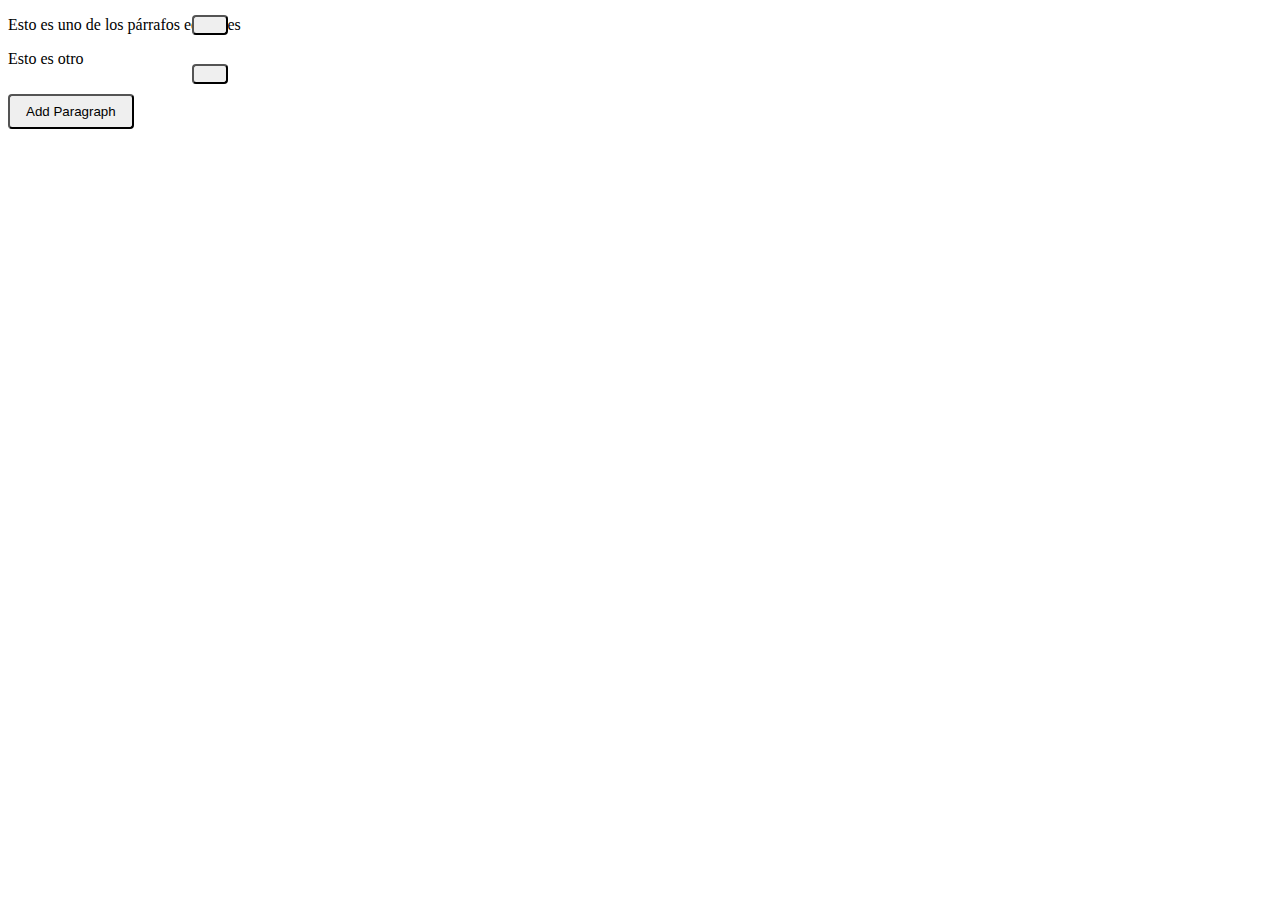
<file: Exercise #2 - Edit/index.html>
<!DOCTYPE html>
<html lang="en">

<head>
    <meta charset="UTF-8">
    <meta name="viewport" content="width=device-width, initial-scale=1.0">
    <title>EXCERCISE #2 - EDIT</title>
    <link rel="stylesheet" href="./styles/style.css">
</head>
<body>

    <p class="parrafoEditable" id = "p1">Esto es uno de los párrafos editables</p>
    <p class="parrafoEditable" id = "p2">Esto es otro</p>

    <script type = "module" src="index.js"></script>

</body>

</html>
</file>
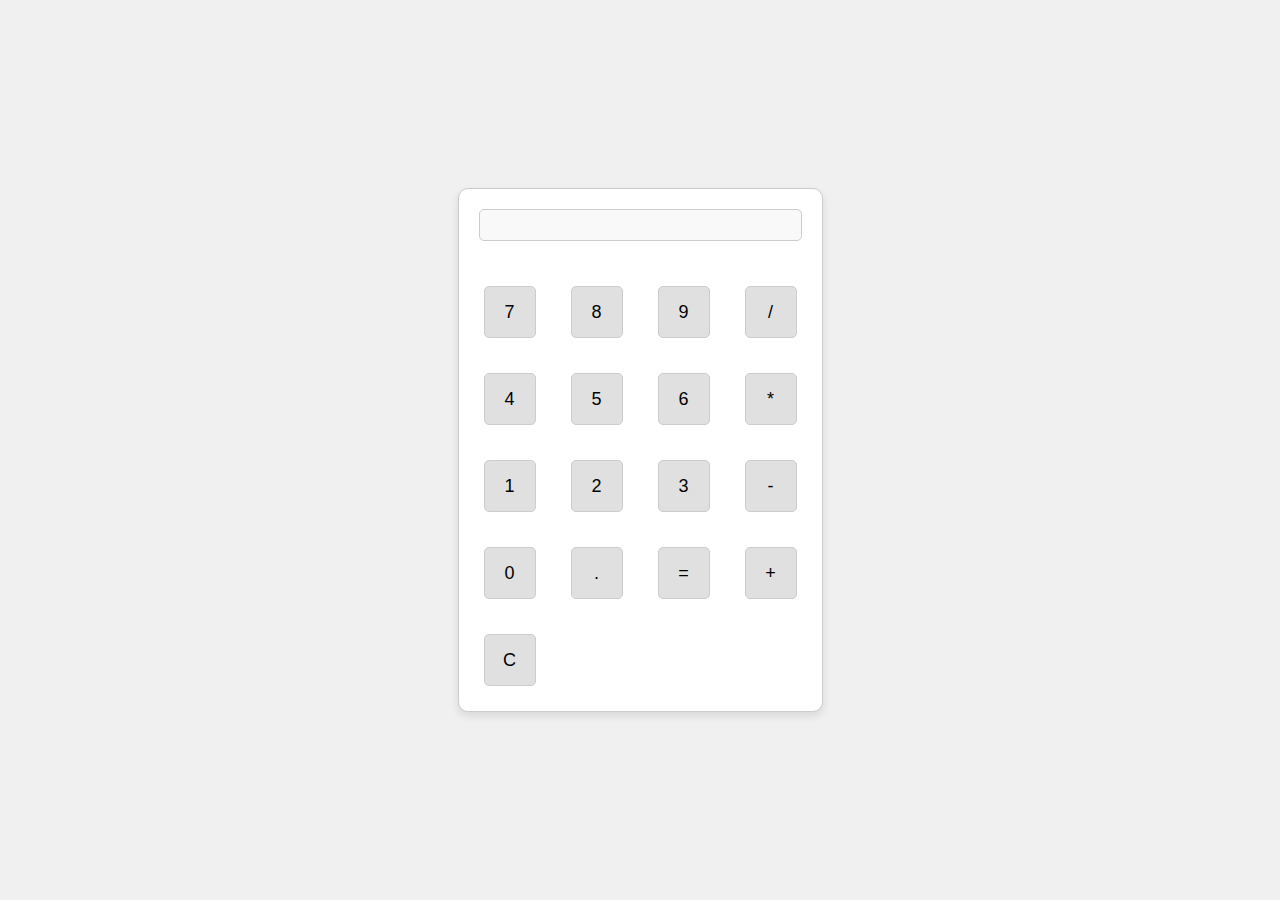
<file: Exercise #4 - Calculator/index.html>
<!DOCTYPE html>
<html lang="en">
<head>
    <meta charset="UTF-8">
    <meta name="viewport" content="width=device-width, initial-scale=1.0">
    <title>CALCULATOR</title>
    <link rel="stylesheet" href="style.css">
</head>
<body>
    <div id="calculator-container">
        
    </div>

    <script type="module" src="index.js"></script>
</body>
</html>
</file>
<file: Exercise #2 - Edit/styles/style.css>
button {
    margin-top: 10px;
    padding: 8px 16px;
    cursor: pointer;
    border-radius: 4px;
    margin-right: 15px;
}

#btn1 {
    position: absolute;
    top: 0.5%;
    left: 15%;
}

#btn2 {
    position: absolute;
    top: 6%;
    left: 15%;
}

#btn-accept-1 {
    position: absolute;
    top: 0%;
    left: 20%;
}

#btn-cancel-1 {
    position: absolute;

    top: 0%;
    left: 25%;
}

#btn-accept-2 {
    position: absolute;
    top: 5%;
    left: 20%;
}

#btn-cancel-2 {
    position: absolute;

    top: 5%;
    left: 25%;
}
</file>
<file: Exercise #4 - Calculator/style.css>
/* styles.css */
body {
    font-family: 'Arial', sans-serif;
    display: flex;
    justify-content: center;
    align-items: center;
    height: 100vh;
    margin: 0;
    background-color: #f0f0f0;
}

#calculator-container {
    display: grid;
    grid-template-columns: repeat(4, 1fr);
    grid-gap: 25px; /* Aumentar el espacio entre los botones */
    max-width: 400px;
    margin: 0 auto;
    padding: 20px;
    background-color: #fff;
    border: 1px solid #ccc;
    border-radius: 10px;
    box-shadow: 0 4px 8px rgba(0, 0, 0, 0.1);
}

button {
    font-size: 18px;
    width: 100%;
    height: 60px;
    cursor: pointer;
    background-color: #e0e0e0;
    border: 1px solid #ccc;
    border-radius: 5px;
}

#screen {
    grid-column: span 4;
    text-align: right;
    padding: 15px; /* Aumentar el espacio alrededor de la pantalla */
    margin-bottom: 15px; /* Aumentar el espacio entre la pantalla y los botones */
    background-color: #f9f9f9;
    border: 1px solid #ccc;
    border-radius: 5px;
    font-size: 24px;
}

.calculator-button {
    display: inline-block;
    font-size: 18px;
    width: 50px;
    height: 50px;
    margin: 5px;
    cursor: pointer;
    background-color: #e0e0e0;
    border: 1px solid #ccc;
    border-radius: 5px;
    text-align: center;
    line-height: 50px;
}

.calculator-button:hover {
    background-color: #ccc;
}

.calculator-screen {
    border: 1px solid #ccc;
    padding: 10px;
    margin-bottom: 10px;
    background-color: #f9f9f9;
    border-radius: 5px;
    font-size: 24px;
}
</file>
